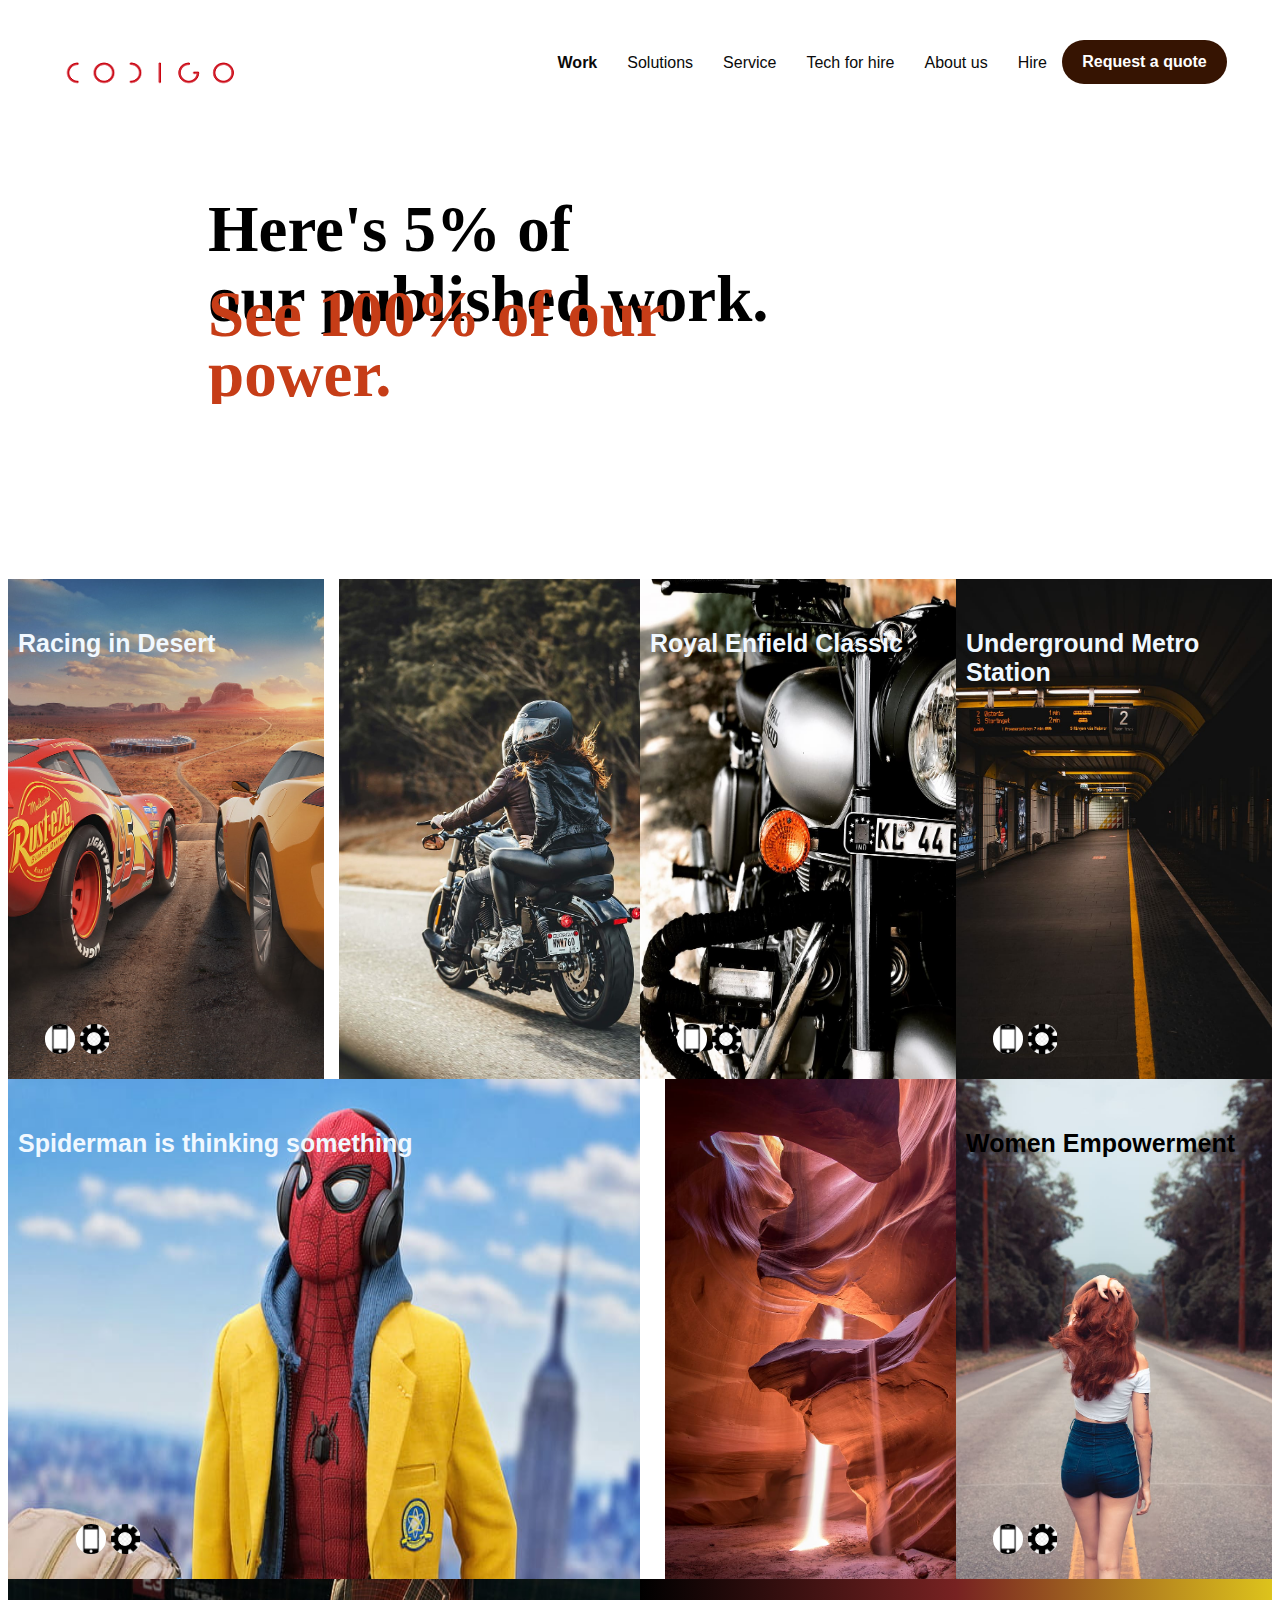
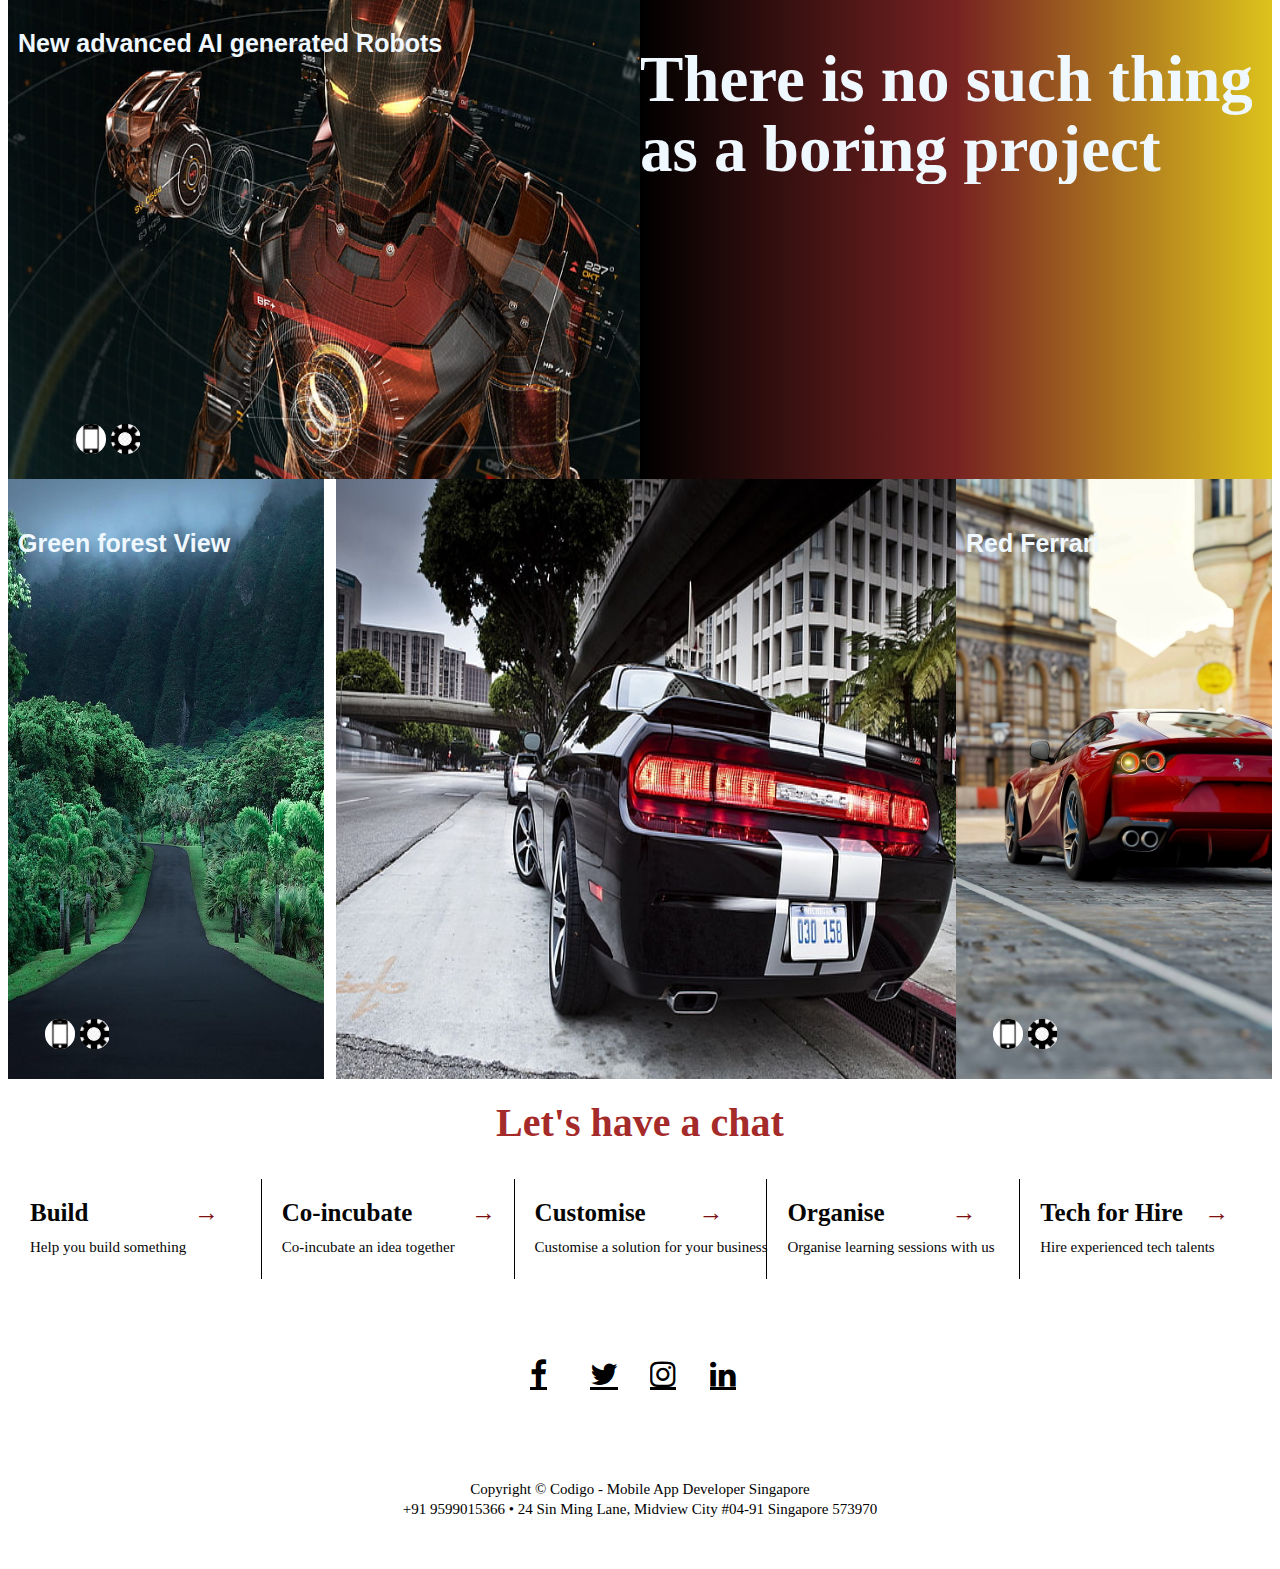
<file: studyMonk/index.html>
<!DOCTYPE html>
<html lang="en">
<head>
    <meta charset="UTF-8">
    <meta name="viewport" content="width=device-width, initial-scale=1.0">
    <title>Document</title>
    <link rel="stylesheet" href="https://cdnjs.cloudflare.com/ajax/libs/font-awesome/4.7.0/css/font-awesome.min.css">
    <link rel="stylesheet" href="work.css">
</head>
<body>
<div>
<ul>
<li style="margin-right:45px; padding-top:-2px ; width:165px"><a class = "button" href="#contact">Request a quote</a></li>
  <li><a href="#Hire">Hire</a></li>
  <li><a href="http://127.0.0.1:5501/index.html" target="_blank">About us</a></li>
  <li><a href="techforhire.html">Tech for hire</a></li>
  <li><a href="service.html">Service</a></li>
  <li><a href="solution.html">Solutions</a></li>
  <li><a href="#Work" style="font-weight: bold;">Work</a></li>
  
  <li style="float:left; object-fit: fill;"><a class="active" href="#about" ><img src="images\logoo.png"></a></li>
</ul>
</div>
<div>
    <div><p>Here's 5% of<br> our published work.</p>
        <p>See 100% of our power.</p>
    </div>
</div>
<div class="topics">

</div>





<div class="row1">
  
    <div>
        <div class="text">Racing in  Desert</div>
        <div class="imgdiv"><img class="image1" src="images\hd\mob1.jpg" style="position: absolute;height: 500px;width: 100%;"></div>
        <div class="blackblur"></div>
        <div class="button3">
            <div><a href="#"><img src="images\phone.png" style="object-fit: fill; position: absolute; height: 30px; width: 30px; background-color: white;"></a></div>
            <div style="position: absolute; z-index: 1; left: 35px;"><a href="#"><img src="images\setting.jpg" style="object-fit: fill; position: absolute; height: 30px; width: 30px;margin-left: -1px; margin-top: -0.5px;"></a></div>
        </div>
    </div>
    <div class="row1hidden" style="position: relative;display: block;left: 0%;width: 25%;top: 0;float: left;">
        <div class="text"></div>
        <div class="imgdiv"><img class="image1" src="images\hd\mob7.jpg" style="position: relative;height: 505px;width: 210%; left: -117%;top: -22%; z-index: -2; overflow: hidden;"></div>
        <div class="blackblur"></div>
        
        
    </div>
    <div>
        <div class="text">Royal Enfield Classic</div>
        <div class="imgdiv"><img class="image1" src="images\hd\mob2.jpg" style="position: absolute;height: 500px;width: 100%;"></div>
        <div class="blackblur"></div>
        <div class="button3">
            <div><a href="#"><img src="images\phone.png" style="object-fit: fill; position: absolute; height: 30px; width: 30px; background-color: white;"></a></div>
            <div style="position: absolute; z-index: 1; left: 35px;"><a href="#"><img src="images\setting.jpg" style="object-fit: fill; position: absolute; height: 30px; width: 30px;margin-left: -1px; margin-top: -0.5px;"></a></div>
            </div>
    </div>
    <div>
        <div class="text">Underground Metro Station</div>
        <div class="imgdiv"><img class="image1" src="images\hd\mob3.jpg" style="position: absolute;height: 500px;width: 100%;"></div>
        <div class="blackblur"></div>
        <div class="button3">
            <div><a href="#"><img src="images\phone.png" style="object-fit: fill; position: absolute; height: 30px; width: 30px; background-color: white;"></a></div>
            <div style="position: absolute; z-index: 1; left: 35px;"><a href="#"><img src="images\setting.jpg" style="object-fit: fill; position: absolute; height: 30px; width: 30px;margin-left: -1px; margin-top: -0.5px;"></a></div>
        </div>
    </div>
    

</div>







<div class="row2">
    <div class="row21">
        <div class="text">Spiderman is thinking something</div>
        <div class="imgdiv"><img class="image1" src="images\hd\super.jpg" style="position: absolute;height: 500px;width: 100%;"></div>
        <div class="blackblur"></div>
        <div class="button3">
            <div><a href="#"><img src="images\phone.png" style="object-fit: fill; position: absolute; height: 30px; width: 30px; background-color: white;"></a></div>
            <div style="position: absolute; z-index: 1; left: 35px;"><a href="#"><img src="images\setting.jpg" style="object-fit: fill; position: absolute; height: 30px; width: 30px;margin-left: -1px; margin-top: -0.5px;"></a></div>
        </div>
    </div>
    <div>
        <div class="text"></div>
        <div class="imgdiv"><img class="image1" src="images\hd\mob8.jpg" style="position: relative;height: 505px;width: 210%; left: -111%;top: -22%; z-index: 5; overflow: hidden;"></div>
        <div class="blackblur"></div>
       
    </div>
    <div>
        <div class="text" style="color: black;">Women Empowerment</div>
        <div class="imgdiv"><img class="image1" src="images\hd\mob4.jpg" style="position: absolute;height: 500px;width: 100%; z-index: -1;"></div>
        <div class="blackblur"></div>
        <div class="button3">
            <div><a href="#"><img src="images\phone.png" style="object-fit: fill; position: absolute; height: 30px; width: 30px; background-color: white;"></a></div>
            <div style="position: absolute; z-index: 1; left: 35px;"><a href="#"><img src="images\setting.jpg" style="object-fit: fill; position: absolute; height: 30px; width: 30px;margin-left: -1px; margin-top: -0.5px;"></a></div>
        </div>
    </div>

</div>







<div class="row3">
    <div>
        <div class="text">New advanced AI generated Robots</div>
        <div class="imgdiv"><img class="image1" src="images\hd\super1.jpg" style="position: absolute;height: 500px;width: 100%;"></div>
        <div class="blackblur"></div>
        <div class="button3">
            <div><a href="#"><img src="images\phone.png" style="object-fit: fill; position: absolute; height: 30px; width: 30px; background-color: white;"></a></div>
            <div style="position: absolute; z-index: 1; left: 35px;"><a href="#"><img src="images\setting.jpg" style="object-fit: fill; position: absolute; height: 30px; width: 30px;margin-left: -1px; margin-top: -0.5px;"></a></div>
        </div>
    </div>
    <div>
      <p>There is no such thing as a boring project</p>
       
    </div>

</div>





<div class="row4">
    <div>
        <div class="text">Green forest View</div>
        <div class="imgdiv"><img class="image1" src="images\hd\mob5.jpg" style="position: absolute;height: 600px;width: 100%;"></div>
        <div class="blackblur"></div>
        <div class="button3">
            <div><a href="#"><img src="images\phone.png" style="object-fit: fill; position: absolute; height: 30px; width: 30px; background-color: white;"></a></div>
            <div style="position: absolute; z-index: 1; left: 35px;"><a href="#"><img src="images\setting.jpg" style="object-fit: fill; position: absolute; height: 30px; width: 30px;margin-left: -1px; margin-top: -0.5px;"></a></div>
        </div>
    </div>
    <div class="row41">
        <div class="text"></div>
        <div class="imgdiv"><img class="image1" src="images\hd\cars.jpg" style="position: relative;height: 605px;width: 202%; left: -78%;top: -36%; right: 0;z-index: -2; overflow: hidden;"></div>
        <div class="blackblur"></div>
        
    </div>
    <div>
        <div class="text">Red Ferrari</div>
        <div class="imgdiv"><img class="image1" src="images\hd\mob6.jpg" style="position: absolute;height: 600px;width: 100%;"></div>
        <div class="blackblur"></div>
        <div class="button3">
            <div><a href="#"><img src="images\phone.png" style="object-fit: fill; position: absolute; height: 30px; width: 30px; background-color: white;"></a></div>
            <div style="position: absolute; z-index: 1; left: 35px;"><a href="#"><img src="images\setting.jpg" style="object-fit: fill; position: absolute; height: 30px; width: 30px;margin-left: -1px; margin-top: -0.5px;"></a></div>
        </div>
    </div>
    

</div>






<div class="bottom1" style="height: 100px;text-align: center;margin: auto; width: 50%;font-size: 40px;top:20px ;color: brown; font-weight: 900;">Let's have a chat</div>


<div class="bottom2" style="height: 200px;">
<div style="border-left:solid 2px white;">
    <div >Build</div>
    <div>Help you build something    </div>
    <div class="arrow">&#8594</div>
    
</div>
<div>
    <div >Co-incubate</div>
    <div>Co-incubate an idea together</div>
    <div class="arrow" style="left: 10%;">&#8594</div>
</div>
<div>
    <div>Customise</div>
    <div>Customise a solution for your business    </div>
    <div class="arrow">&#8594</div>
</div>
<div>
    <div>Organise</div>
    <div>Organise learning sessions with us </div>
    <div class="arrow">&#8594</div>
</div>
<div>
    <div>Tech for Hire</div>
    <div>Hire experienced tech talents</div>
    <div class="arrow">&#8594</div>
</div>

</div>
<div class="bottom3" style="position: relative; width: 240px; height: 60px;margin: auto;top: -40px;bottom: -250px;">
    <div><a href="#" class="fa fa-facebook"></a>  </div>
    <div><a href="#" class="fa fa-twitter"> </a>  </div>
    <div><a href="#" class="fa fa-instagram"> </a>  </div>
    <div><a href="#" class="fa fa-linkedin"> </a></div>
    
</div>
<div class="last"><p>Copyright © Codigo - Mobile App Developer Singapore<br>+91 9599015366 • 24 Sin Ming Lane, Midview City #04-91 Singapore 573970</p></div>


</body>
</html>
</file>
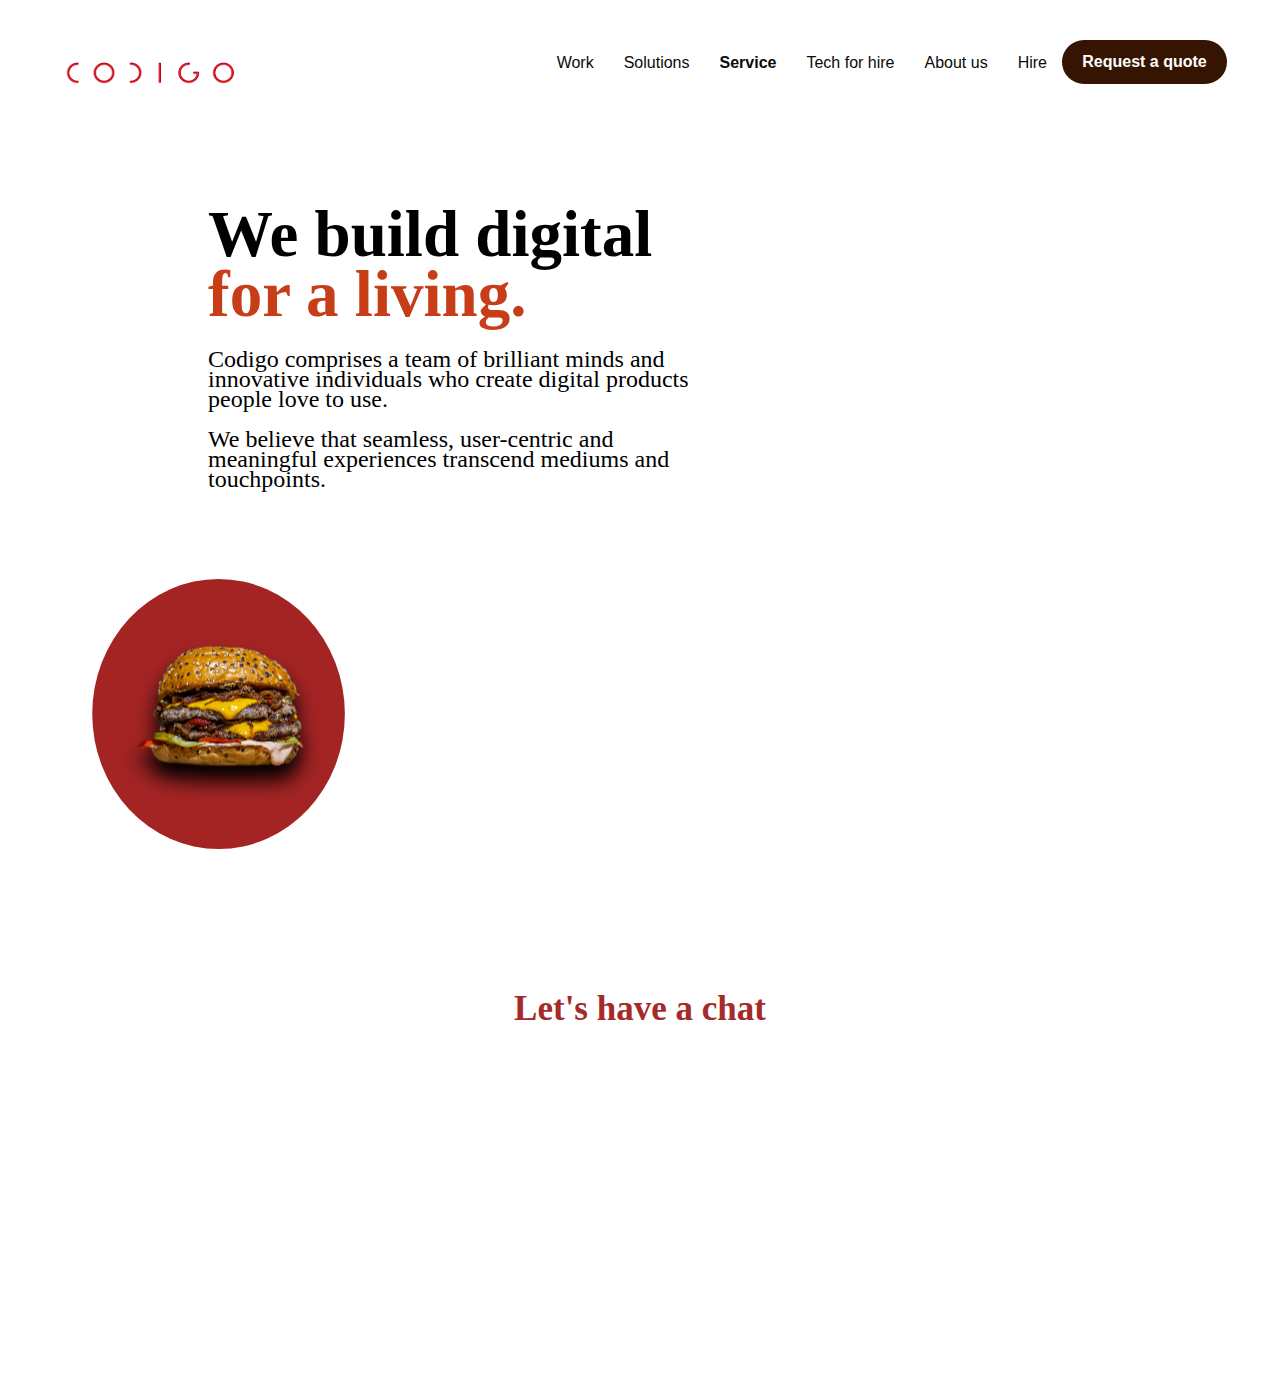
<file: studyMonk/service.html>
<!DOCTYPE html>
<html lang="en">
<head>
    <meta charset="UTF-8">
    <meta name="viewport" content="width=device-width, initial-scale=1.0">
    <link rel="stylesheet" href="serv.css">
    <title>Document</title>
    
</head>
<body>
<div>
<ul>
<li style="margin-right:45px; padding-top:-2px ; width:165px"><a class = "button" href="#contact">Request a quote</a></li>
  <li><a href="#Hire">Hire</a></li>
  <li><a href="#Aboutus">About us</a></li>
  <li><a href="techforhire.html">Tech for hire</a></li>
  <li><a href="#Service" style="font-weight: bold;">Service</a></li>
  <li><a href="solution.html">Solutions</a></li>
  <li><a href="index.html" >Work</a></li>
  
  <li style="float:left; object-fit: fill;"><a class="active" href="#about" ><img src="images\logoo.png"></a></li>
</ul>
</div>
<div>
    <div><p>We build digital</p>
        <p>for a living.</p>
    </div>
</div>
<div class="topics">
    <div>Codigo comprises a team of brilliant minds and innovative individuals who create digital products people love to use.<br><br>
        We believe that seamless, user-centric and meaningful experiences transcend mediums and touchpoints.</div>

</div>
<div class="anime">
    <div class="firstobj">
        <div class="blackshadow"></div>
        
        
        <div class="obj">
           
        </div>
        <div class="text1">
            <div>User experince<br><br></div>
            <div style="font-size:30px;"><strong>We are all users</strong><br>
                <p style="font-size: 15px; overflow: hidden; word-wrap: keep-all;">over 200 digital projects and counting, we get what users want and need pretty easily. UX is the core to everything we build. In Codigo, we take user research, competitive analysis, wireframes, user flows, content maps very seriously.</p>
            </div>
            
           
    </div>
       
        <div class="logo1"><img src="images\burger.png"></div>

    </div>
    <div class="secondobj">
       
    </div>
    <div class="thirdobj">
        
    </div>
</div>

<div class="bottom1" style="height: 100px;text-align: center;margin: auto; width: 50%;font-size: 35px;color: brown; font-weight: 900;">Let's have a chat</div>
<div class="bottom2" style="height: 200px;">
<div></div>
<div></div>
<div></div>
<div></div>
<div></div>

</div>
<div class="bottom3" style="height: 100px;"></div>
<div class="last"><p></p></div>


</body>
</html>
</file>
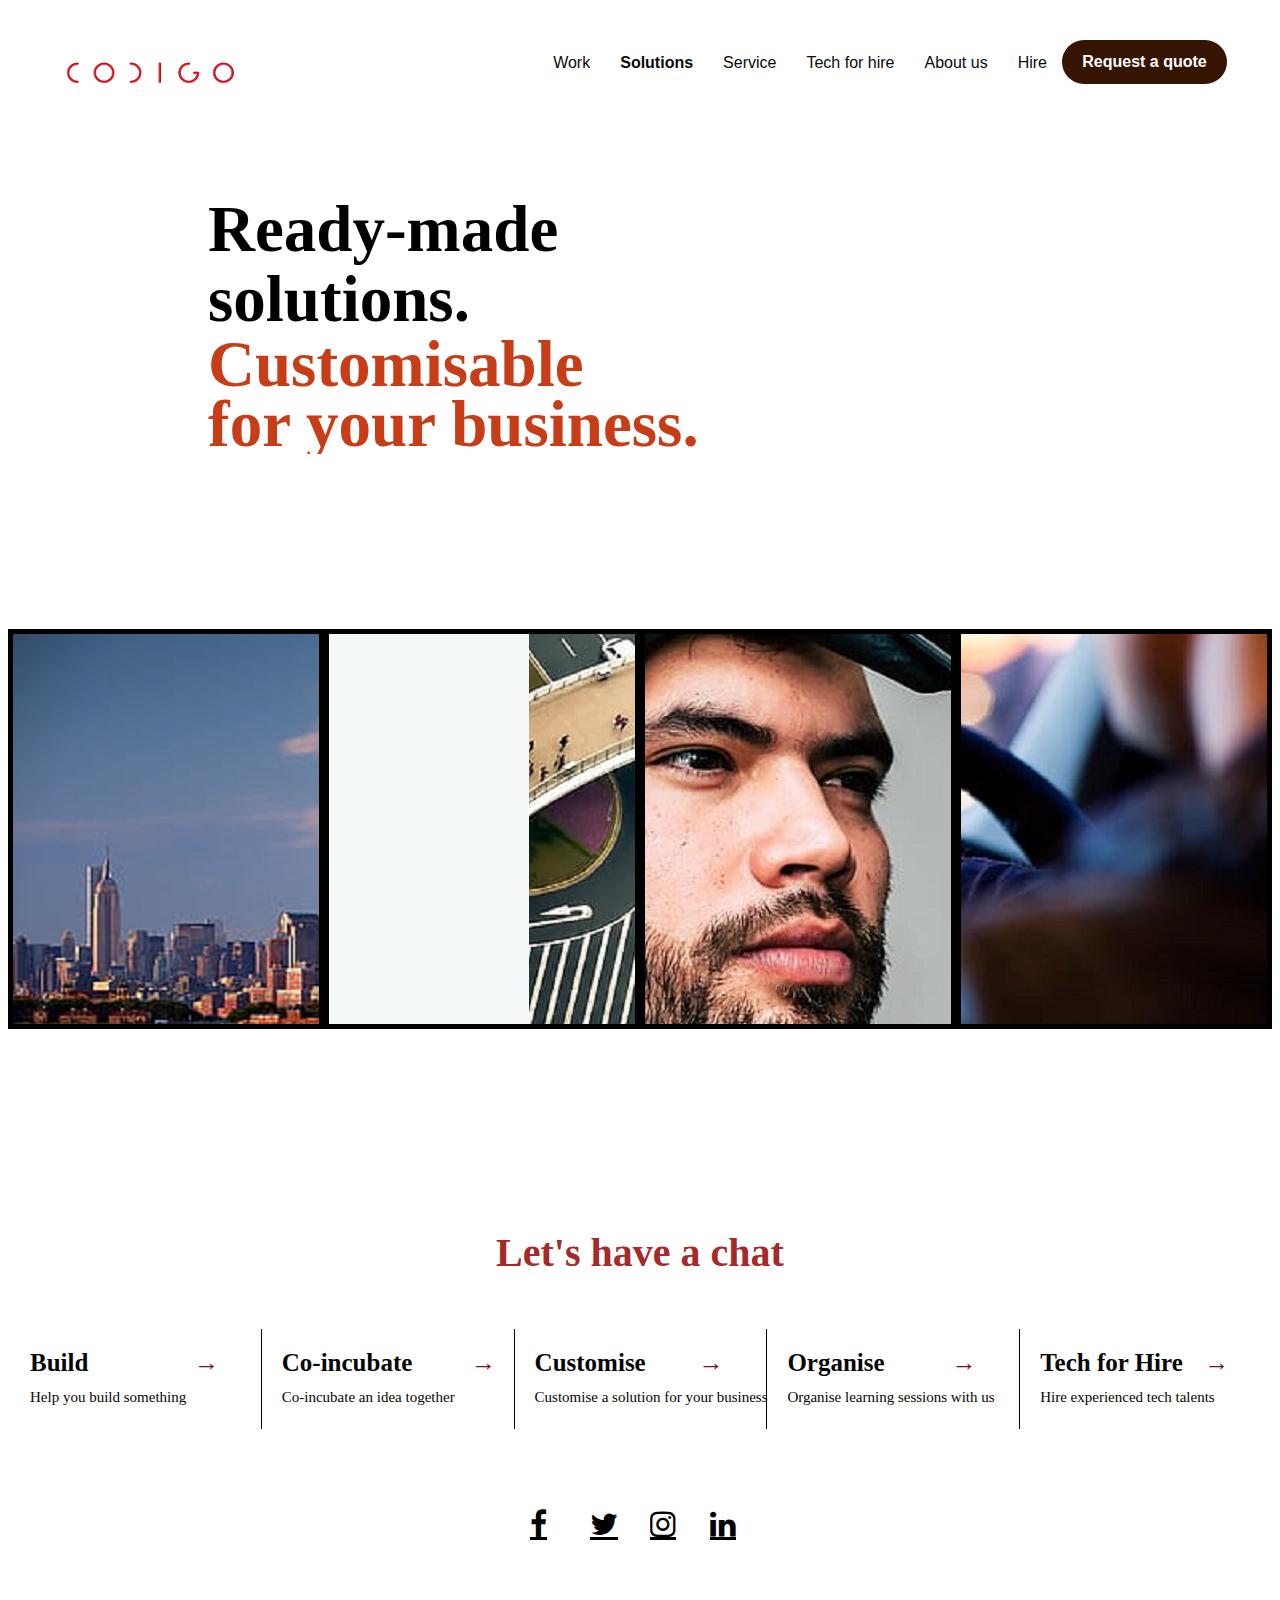
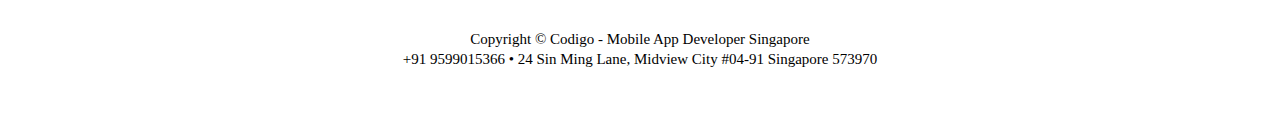
<file: studyMonk/solution.html>
<!DOCTYPE html>
<html lang="en">
<head>
    <meta charset="UTF-8">
    <meta name="viewport" content="width=device-width, initial-scale=1.0">
    <title>Document</title>
    <link rel="stylesheet" href="https://cdnjs.cloudflare.com/ajax/libs/font-awesome/4.7.0/css/font-awesome.min.css">
    <link rel="stylesheet" href="solu.css">
</head>
<body>
<div>
<ul>
<li style="margin-right:45px; padding-top:-2px ; width:165px"><a class = "button" href="#contact">Request a quote</a></li>
  <li><a href="#Hire">Hire</a></li>
  <li><a href="#Aboutus">About us</a></li>
  <li><a href="techforhire.html">Tech for hire</a></li>
  <li><a href="service.html">Service</a></li>
  <li><a href="#Solutions" style="font-weight: bold;">Solutions</a></li>
  <li><a href="index.html">Work</a></li>
  
  <li style="float:left; object-fit: fill;"><a class="active" href="#about" ><img src="images\logoo.png"></a></li>
</ul>
</div>
<div>
    <div><p>Ready-made solutions.</p>
        <p>Customisable <br>for your business.</p>
    </div>
</div>
<div class="zero">
    <div class="city1"><img src="images\city1.jpg"></div>
    <div class="delivery1"><img src="images\delivery1.jpg " ></div>
    <div class="service1"><img src="images\service1.jpg " ></div>
    <div class="driver1"><img src="images\driver1.jpg " ></div>
</div>

<div class="grid">
    <div class="grid1">
        
        <div><img  class="city1main" src="images\city1.jpg" ></div>
        <div></div>
        <div></div>
        <div></div>
        <div class="black1">
            <div>Rewards <br> program made<br> easy</div>
        </div>
    </div>
    <div class="grid2">
       
        <div><img class="delivery2main" src="images\delivery2.jpg"></div>
        <div></div>
        <div></div>
        <div></div>
        <div class="black2">
            <div>On-demand<br>delivery service</div>
        </div>
    </div>
    <div class="grid3">
        
        <div><img class="service3main" src="images\service3.jpg" ></div>
        <div></div>
        <div></div>
        <div></div>
        <div class="black3">
            <div>
                Find part-time<br> staff, book <br>tickets or even <br>Ad spaces
            </div>
        </div>
    </div>
    <div class="grid4">
      
        <div><img  class="driver4main" src="images\driver4.jpg" ></div>
        <div></div>
        <div></div>
        <div></div>
        <div class="black4">
            <div>Point-to-Point,<br>your personal<br>driver</div>
        </div>
    </div>
    
    <!-- <div class="one"><img  class="city1main" src="images\city1.jpg" style="z-index:-2">
        <img class="delivery2" src="images\delivery2.jpg " style="z-index:-1">
        <img class="city2" src="images\city2.jpg " style="z-index:-1">
        <img class="service2" src="images\service2.jpg " style="z-index:-1">
        <img class="driver2" src="images\driver2.jpg " style="z-index:-1">
        <div class="cover1"></div>
    </div>

    <div class="two"><img class="delivery2main" src="images\delivery2.jpg " style="z-index:1">
        <img class="delivery3"src="images\delivery3.jpg " style="z-index:-1">
        <img class="city3" src="images\city3.jpg " style="z-index:-1">
        <img class="service3" src="images\service3.jpg " style="z-index:-1">
        <img class="driver3" src="images\driver3.jpg " style="z-index:-1">
        <div class="cover2"></div>
    </div>

    <div class="three"><img class="service3main" src="images\service3.jpg" style="z-index:1">
        <img class="delivery4" src="images\delivery4.jpg " style="z-index:-1">
        <img class="city4" src="images\city4.jpg " style="z-index:-1">
        <img class="service4" src="images\service4.jpg " style="z-index:-1">
        <img class="driver4" src="images\driver4.jpg " style="z-index:-1">\
        <div class="cover3"></div>
    </div>

    <div class="four"><img  class="driver4main" src="images\driver4.jpg" style="z-index:1">
        <div class="cover4"></div>
    </div> -->
</div>
<div class="next"></div>




<div class="bottom1" style="height: 100px;text-align: center;margin: auto; width: 50%;font-size: 40px;top:20px ;color: brown; font-weight: 900;">Let's have a chat</div>


<div class="bottom2" style="height: 200px;">
<div style="border-left:solid 2px white;">
    <div >Build</div>
    <div>Help you build something    </div>
    <div class="arrow">&#8594</div>
    
</div>
<div>
    <div >Co-incubate</div>
    <div>Co-incubate an idea together</div>
    <div class="arrow" style="left: 10%;">&#8594</div>
</div>
<div>
    <div>Customise</div>
    <div>Customise a solution for your business    </div>
    <div class="arrow">&#8594</div>
</div>
<div>
    <div>Organise</div>
    <div>Organise learning sessions with us </div>
    <div class="arrow">&#8594</div>
</div>
<div>
    <div>Tech for Hire</div>
    <div>Hire experienced tech talents</div>
    <div class="arrow">&#8594</div>
</div>

</div>
<div class="bottom3" style="position: relative; width: 240px; height: 60px;margin: auto;top: -40px;bottom: -250px;">
    <div><a href="#" class="fa fa-facebook"></a>  </div>
    <div><a href="#" class="fa fa-twitter"> </a>  </div>
    <div><a href="#" class="fa fa-instagram"> </a>  </div>
    <div><a href="#" class="fa fa-linkedin"> </a></div>
    
</div>
<div class="last"><p>Copyright © Codigo - Mobile App Developer Singapore<br>+91 9599015366 • 24 Sin Ming Lane, Midview City #04-91 Singapore 573970</p></div>



</body>
</html>
</file>
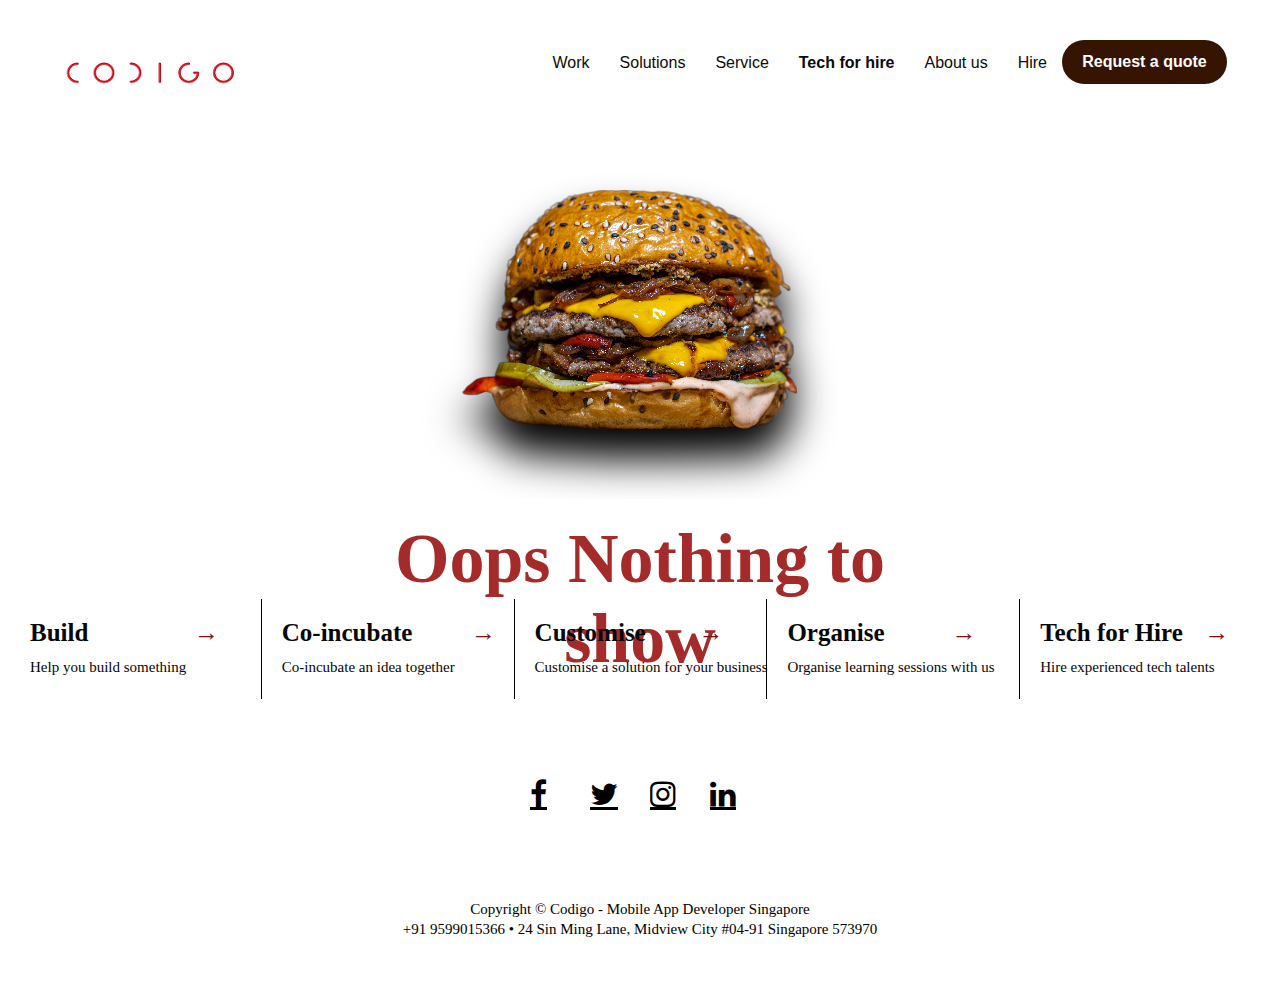
<file: studyMonk/techforhire.html>
<!DOCTYPE html>
<html lang="en">
<head>
    <meta charset="UTF-8">
    <meta name="viewport" content="width=device-width, initial-scale=1.0">
    <title>Document</title>
    <link rel="stylesheet" href="https://cdnjs.cloudflare.com/ajax/libs/font-awesome/4.7.0/css/font-awesome.min.css">
    <link rel="stylesheet" href="tech.css">
</head>
<body>
    <div>
        <ul>
        <li style="margin-right:45px; padding-top:-2px ; width:165px"><a class = "button" href="#contact">Request a quote</a></li>
          <li><a href="#Hire">Hire</a></li>
          <li><a href="#Aboutus">About us</a></li>
          <li><a href="#Techforhire" style="font-weight: bold;">Tech for hire</a></li>
          <li><a href="service.html">Service</a></li>
          <li><a href="solution.html" >Solutions</a></li>
          <li><a href="index.html">Work</a></li>
          
          <li style="float:left; object-fit: fill;"><a class="active" href="#about" ><img src="images\logoo.png"></a></li>
        </ul>
        </div>



<div class="burger">
    <img src="images/burger.png">

</div>




        
<div class="bottom1" style="height: 100px;text-align: center;margin: auto; width: 50%;font-size: 70px;top:20px ;color: brown; font-weight: 900;animation: animate 6s infinite;">Oops Nothing to show</div>


<div class="bottom2" style="height: 200px;">
<div style="border-left:solid 2px white;">
    <div >Build</div>
    <div>Help you build something    </div>
    <div class="arrow">&#8594</div>
    
</div>
<div>
    <div >Co-incubate</div>
    <div>Co-incubate an idea together</div>
    <div class="arrow" style="left: 10%;">&#8594</div>
</div>
<div>
    <div>Customise</div>
    <div>Customise a solution for your business    </div>
    <div class="arrow">&#8594</div>
</div>
<div>
    <div>Organise</div>
    <div>Organise learning sessions with us </div>
    <div class="arrow">&#8594</div>
</div>
<div>
    <div>Tech for Hire</div>
    <div>Hire experienced tech talents</div>
    <div class="arrow">&#8594</div>
</div>

</div>
<div class="bottom3" style="position: relative; width: 240px; height: 60px;margin: auto;top: -40px;bottom: -250px;">
    <div><a href="#" class="fa fa-facebook"></a>  </div>
    <div><a href="#" class="fa fa-twitter"> </a>  </div>
    <div><a href="#" class="fa fa-instagram"> </a>  </div>
    <div><a href="#" class="fa fa-linkedin"> </a></div>
    
</div>
<div class="last"><p style="color: white;">jdfkbkjfbkjebjejfekn vkref heh</p><p><br>Copyright © Codigo - Mobile App Developer Singapore<br>+91 9599015366 • 24 Sin Ming Lane, Midview City #04-91 Singapore 573970</p></div>

    
</body>
</html>
</file>
<file: studyMonk/work.css>
body{
    flex: auto;
    box-sizing: border-box;
}
*{
    box-sizing: border-box;
    
}
ul {
list-style-type: none;
margin-top: 30px;
padding-top:10px;
overflow: hidden;
}

li {
float: right;
text-align: center;

}

li a {
display: block;
color: rgb(10, 10, 10);
text-align: center;
font-family: 'Gill Sans', 'Gill Sans MT', Calibri, 'Trebuchet MS', sans-serif;
padding: 14px 15px;
text-decoration: none;
}

li a:hover:not(.active, .button) {
border-bottom: solid 2px black;
}



.button{
padding:13px 20px;
background-color: rgb(54, 20, 2);
border-radius: 50px;
color: white;
font-size: medium;
font-weight: bold;
font-family: 'Segoe UI', Tahoma, Geneva, Verdana, sans-serif;
display: block;
transition: transform 0.5s ease-in-out;
}
.button:hover{
transform: scale(1.05,1.05);
}
li a:active{
font-weight: bold;
}
div:nth-child(2){
display: block;
z-index: -1;
box-sizing: border-box;
position: relative;
width: 100%;
height: 350px;

}
div:nth-child(2)>div{
display: block;
z-index: 1;
box-sizing: border-box;
position: absolute;
width: min(50%,700px);
left: 200px;
top: 0px;
margin: auto;
height: 350px;

}
p:nth-child(1){
display: block;
position: absolute;
top: 0;
left: 0s;
font-size: 65px;
font-weight: 900;
line-height: 70px;
text-overflow: clip;
word-wrap: keep-all;
overflow: hidden;
}
p:nth-child(2){
display: block;
position: absolute;
bottom: 10px;
color: rgb(198, 61, 23);
text-overflow: clip;
word-wrap: keep-all;
left: 0;
font-size: 65px;
font-weight: 900;
line-height: 60px;

overflow: hidden;
}
.grid{
display: block;
position: relative;
height: 400px;
width: 100%;
flex: auto;
box-sizing: border-box;

}
.grid>div{
display: block;
position: relative;
left:0; 
width: 25%;
height: 400px;
box-sizing: border-box;

background-color: rgba(243, 248, 248,0.8);
overflow: hidden;
float: left;
}

.topics{
position: relative;
display: block;
width:100%;
height: 100px;
box-sizing: border-box;
/* border: solid 5px black; */

}
.row1{
position: relative;
display: block;
width:100%;
height: 500px;
box-sizing: border-box;
background-image: linear-gradient(to right black grey);


}
.row1>div{
position: relative;
display: block;
width:25%;
float: left;
height: 500px;
box-sizing: border-box;
overflow: hidden;
transition:  1s ease;

}
.row1>div:hover .image1{
transform: scale(1.2,1.2);
}
.row2>div:hover .image1{
transform: scaleY(1.2);
}
.row3>div:hover .image1{
transform: scale(1.2,1.2);
}
.row4>div:hover .image1{
transform: scaleY(1.2);
}
.row2{
position: relative;
display: block;
width:100%;
height: 500px;
box-sizing: border-box;
overflow: hidden;

}
.row2 .row21{
position: relative;
display: block;
width:50%;
float: left;
height: 500px;
box-sizing: border-box;

}
.row2>div{
position: relative;
display: block;
width:25%;
float: left;
height: 500px;
box-sizing: border-box;

}
.row3{
position: relative;
display: block;
width:100%;
height: 500px;
box-sizing: border-box;
overflow: hidden;


}
.row3>div{
position: relative;
display: block;
width:50%;
float: left;
height: 500px;
box-sizing: border-box;


}
.row3>div:last-child{
position: relative;
display: block;
width:50%;
float: left;
height: 500px;
box-sizing: border-box;
background-image: linear-gradient(to right, black,rgb(119, 34, 34),rgb(221, 195, 28));
text-align: left;
font-size: 300px;
color: aliceblue;
}

.row4{
position: relative;
display: block;
width:100%;
height: 600px;
box-sizing: border-box;
overflow: hidden;
overflow-x: hidden;

}
.row4>div{
position: relative;
display: block;
width:25%;
float: left;
height: 600px;
box-sizing: border-box;

}
.row4 .row41{
position: relative;
display: block;
width:50%;
float: left;
height: 600px;
box-sizing: border-box;

}
.bottom1,.bottom2,.bottom3{
position: relative;
display: block;
width:100%;
box-sizing: border-box;

}
.bottom2>div{
position: relative;
display: block;
width:20%;
float: left;
height: 100px;
box-sizing: border-box;
border-left: solid 1px black;
}
.blackblur{
position: absolute;
display: block;
top: 0;
bottom: 0;
right: 0;
left: 0;
opacity: 0;
height: 100%;
width: 100%;
background-color: black;
transition: 0.5s ease;
}
.blackblur:hover {
opacity: 0.5;
}
.imgdiv{
position: absolute;
display: block;
top: 0;
bottom: 0;
right: 0;
left: 0;
height: 100%;
width: 100%;
opacity: 1;
object-fit: fill;
}
.button3{
position: absolute;
display: block;
height: 30px;
width: 80px;
left:10%;
bottom:5%;
}
.button3>div{
position: relative;
display: block;
height: 30px;
width: 30px;
margin-left: 5px;
float: left;
border-radius: 48%;
overflow: hidden;
}
.text{
position: absolute;
width: 100%;
top: 50px;
z-index: 1;
left: 10px;
font-family: 'Segoe UI', Tahoma, Geneva, Verdana, sans-serif;
display: block;
height: 100px;
text-align: left;
font-size: 25px;
color: aliceblue;
font-weight: 800;
}
.bottom2>div>div:first-child{
position: relative;
display: inline-block;
height: 50px;
width: 180px;
font-weight: 900;
top: 20px;
color: rgb(6, 6, 6);
font-size: 25px;
left: 20px;
cursor: pointer;
transition: 1s ease;
}
.bottom2>div>div:last-child{
position: relative;
display: inline-block;
height: 30px;
width: 50px;

top: 20px;
font-weight: 900;
color: rgb(126, 15, 15);
font-size: 25px;
transition: transform 1s ease;
}
.bottom2>div>div:nth-child(2){
position: absolute;
display: block;
height: 50px;
width: 100%;
font-weight: 500;
top: 60px;
color: rgb(6, 6, 6);
font-size: 15px;
left: 20px;

}
.bottom2>div>div:first-child:hover{

color: brown;
width: 220px;
}
.bottom2>div>div:first-child:hover .bottom2>div>div:last-child{
transform: translate(10px,0px);
}
.last{
position: relative;
width: 60%;
top: 0;
margin: auto;
margin-bottom: 50px;
box-sizing: border-box;
}
.last>p{
position: relative;
width: 100%;

line-height: 20px;
font-weight: 100;
font-size: 15px;
text-align: center;
color: black;
margin: auto;
}
.bottom3>div>a{
color: black;   
font-size: 30px;
}
.bottom3>div{
position: relative;
box-sizing: border-box;
float: left;
top:20px;
bottom: 0;
width: 50px;
height: 100px;
overflow: hidden;
margin-left: 10px;
}
</file>
<file: studyMonk/serv.css>
body{
    flex: auto;
    box-sizing: border-box;
}
ul {
list-style-type: none;
margin-top: 30px;
padding-top:10px;
overflow: hidden;
}

li {
float: right;
text-align: center;

}

li a {
display: block;
color: rgb(10, 10, 10);
text-align: center;
font-family: 'Gill Sans', 'Gill Sans MT', Calibri, 'Trebuchet MS', sans-serif;
padding: 14px 15px;
text-decoration: none;
}

li a:hover:not(.active, .button) {
border-bottom: solid 2px black;
}


.button{
padding:13px 20px;
background-color: rgb(54, 20, 2);
border-radius: 50px;
color: white;
font-size: medium;
font-weight: bold;
font-family: 'Segoe UI', Tahoma, Geneva, Verdana, sans-serif;
display: block;
transition: transform 0.5s;
}
.button:hover{
transform: scale(1.05,1.05);

}
li a:active{
font-weight: bold;
}
div:nth-child(2){
display: block;
z-index: 1;
box-sizing: border-box;
position: relative;
width: 100%;
height: 200px;

}
div:nth-child(2)>div{
display: block;
z-index: 1;
box-sizing: border-box;
position: absolute;
width: min(50%,700px);
left: 200px;
top: 0px;
margin: auto;
height: 280px;

}
p:nth-child(1){
display: block;
position: absolute;
top: 0;
left: 0s;
font-size: 65px;
font-weight: 900;
line-height: 80px;
text-overflow: clip;
word-wrap: keep-all;
overflow: hidden;
}
p:nth-child(2){
display: block;
position: absolute;
bottom: 10px;
color: rgb(198, 61, 23);
text-overflow: clip;
word-wrap: keep-all;
left: 0;
font-size: 65px;
font-weight: 900;
line-height: 80px;

overflow: hidden;
}
.grid{
display: block;
position: relative;
height: 400px;
width: 100%;
flex: auto;
box-sizing: border-box;

}
.grid>div{
display: block;
position: relative;
left:0; 
width: 25%;
height: 400px;
box-sizing: border-box;

background-color: rgba(243, 248, 248,0.8);
overflow: hidden;
float: left;
}

.topics{
position: relative;
display: block;
width:100%;
top: 0;
height: 160px;
box-sizing: border-box;


}
.topics>div{
position: absolute;
display: block;
width: 40%;
top: 20px;
line-height: 20px;
height: 100%;
left:200px;
text-align: left;
word-wrap: break-word;
overflow: hidden;
color: black;
font-size: x-large;
}
.anime{
position: relative;
display: block;
width:100%;
height: 500px;
box-sizing: border-box;

}
.anime>div{
position: relative;
display: block;
width:33.33%;
float: left;

height: 500px;
box-sizing: border-box;

}


.anime .obj{
position: absolute;
display: block;
width:100%;
float: left;
top: 0;
height: 450px;
transform: scale(0.6,0.6);
box-sizing: border-box;
border-radius: 50%;
background-color: rgb(164, 36, 36);
transition: transform 0.5s ease-in-out;

}
.logo1{
display: block;
position: absolute;
height: 150px;
border-radius: 50%;
top: 30%;
left: 35%;
width: 150px;
margin: auto;
align-items: center;
z-index: 1;

transition: transform 0.5s ease-in-out;
}
.text1{
display: block;
position: absolute;
height: 250px;
top: 20%;
left: 21%;
width: 280px;
transform: scale(0.4,0.4);
margin: auto;
align-items: center;
z-index: 1;

transition: transform 0.5s ease-in-out;
}

.firstobj:hover .obj{
transform: scale(1,1);
}
.firstobj:hover .logo1{
transform: scale(0.8,0.8);
transform: translateY(130%);
}
.firstobj:hover .text1{
transform: scale(4,4);
transform: translateY(-5%);
}
.logo1 img{
left: -120%;
top: -75%;
transform: scale(0.5,0.5);

position: absolute;
object-fit: fill;
z-index: 2;
filter: drop-shadow(0px 30px 20px rgb(0, 0, 0));
}
.text1>div{
color: white;
margin: auto;
text-align: center;
position: relative;
}
</file>
<file: studyMonk/solu.css>
body{
    flex: auto;
    box-sizing: border-box;
}
ul {
list-style-type: none;
margin-top: 30px;
padding-top:10px;
overflow: hidden;
}

li {
float: right;
text-align: center;

}

li a {
display: block;
color: rgb(10, 10, 10);
text-align: center;
font-family: 'Gill Sans', 'Gill Sans MT', Calibri, 'Trebuchet MS', sans-serif;
padding: 14px 15px;
text-decoration: none;
}

li a:hover:not(.active, .button) {
border-bottom: solid 2px black;
}


.button{
padding:13px 20px;
background-color: rgb(54, 20, 2);
border-radius: 50px;
color: white;
font-size: medium;
font-weight: bold;
font-family: 'Segoe UI', Tahoma, Geneva, Verdana, sans-serif;
display: block;
transition: transform 0.5s ease-in-out;
}
.button:hover{
transform: scale(1.05,1.05);
}
li a:active{
font-weight: bold;
}
div:nth-child(2){
display: block;
z-index: -1;
box-sizing: border-box;
position: relative;
width: 100%;
height: 500px;

}
div:nth-child(2)>div{
display: block;
z-index: 1;
box-sizing: border-box;
position: absolute;
width: min(50%,600px);
left: 200px;
top: 0px;
margin: auto;
height: 400px;

}
p:nth-child(1){
display: block;
position: absolute;
top: 0;
left: 0s;
font-size: 65px;
font-weight: 900;
line-height: 70px;
text-overflow: clip;
word-wrap: keep-all;
overflow: hidden;
}
p:nth-child(2){
display: block;
position: absolute;
bottom: 10px;
color: rgb(198, 61, 23);
text-overflow: clip;
word-wrap: keep-all;
left: 0;
font-size: 65px;
font-weight: 900;
line-height: 60px;

overflow: hidden;
}
.grid{
display: block;
position: relative;
height: 400px;
width: 100%;
flex: auto;
box-sizing: border-box;

}
.grid>div{
display: block;
position: relative;
left:0; 
width: 25%;
height: 400px;
box-sizing: border-box;
border: solid 5px black;
background-color: rgba(243, 248, 248,0.8);
overflow: hidden;
float: left;
transition: transform 1s ease;
}
.next{
display: block;
margin-top: 100px;
position: relative;
height: 100px;
width: 100%;
flex: auto;
box-sizing: border-box;

}
img{
transition: transform 2s;
}



.zero{
display: block;
position: relative;
width: 0;
height: 0;
left: -25%;
}
.zero>div{
position: absolute;
visibility: hidden;
}
.black1, .black2, .black3, .black4{
display: block;
position: absolute;
top: 0;
left: 0;
right: 0;
bottom: 0;
height: 100%;
width: 100%;
opacity: 0;
transition: 0.5s ease;
background-color: black;
}
.black1>div, .black2>div, .black3>div, .black4>div{
position: absolute;
display: block;
color: #fdfbfb;
font-size: 45px;
font-weight: 900;
line-height: 47px;
overflow: hidden;
top: 20%;
left: 10%;
transition: transform 1.5s ease;
}

.grid2:hover .black2{
opacity: 0.5;
}
.grid1:hover .black1{
opacity: 0.5;
}


.grid4:hover .black4{
opacity: 0.5;
}

.grid3:hover .black3{
opacity: 0.5;
}
.grid1:hover .black1>div{
transform: translateY(-25%);
}
.grid2:hover .black2>div{
transform: translateY(-25%);
}
.grid3:hover .black3>div{
transform: translateY(-25%);
}
.grid4:hover .black4>div{
transform: translateY(-25%);
}
.bottom2>div>div:first-child{
position: relative;
display: inline-block;
height: 50px;
width: 180px;
font-weight: 900;
top: 20px;
color: rgb(6, 6, 6);
font-size: 25px;
left: 20px;
cursor: pointer;
transition: 1s ease;
}
.bottom2>div>div:last-child{
position: relative;
display: inline-block;
height: 30px;
width: 50px;

top: 20px;
font-weight: 900;
color: rgb(126, 15, 15);
font-size: 25px;
transition: transform 1s ease;
}
.bottom2>div>div:nth-child(2){
position: absolute;
display: block;
height: 50px;
width: 100%;
font-weight: 500;
top: 60px;
color: rgb(6, 6, 6);
font-size: 15px;
left: 20px;

}
.bottom2>div>div:first-child:hover{

color: brown;
width: 220px;
}
.bottom2>div>div:first-child:hover .bottom2>div>div:last-child{
transform: translate(10px,0px);
}
.last{
position: relative;
width: 60%;
top: 0;
margin: auto;
margin-bottom: 50px;
box-sizing: border-box;
}
.last>p{
position: relative;
width: 100%;

line-height: 20px;
font-weight: 100;
font-size: 15px;
text-align: center;
color: black;
margin: auto;
}
.bottom3>div>a{
color: black;   
font-size: 30px;
}
.bottom2>div{
position: relative;
display: block;
width:20%;
float: left;
height: 100px;
box-sizing: border-box;
border-left: solid 1px black;
}
.bottom3>div{
position: relative;
box-sizing: border-box;
float: left;
top:20px;
bottom: 0;
width: 50px;
height: 100px;
overflow: hidden;
margin-left: 10px;
}
</file>
<file: studyMonk/tech.css>
body{
    flex: auto;
    box-sizing: border-box;
}
*{
    box-sizing: border-box;
}
ul {
list-style-type: none;
margin-top: 30px;
padding-top:10px;
overflow: hidden;
}

li {
float: right;
text-align: center;

}

li a {
display: block;
color: rgb(10, 10, 10);
text-align: center;
font-family: 'Gill Sans', 'Gill Sans MT', Calibri, 'Trebuchet MS', sans-serif;
padding: 14px 15px;
text-decoration: none;
}

li a:hover:not(.active, .button) {
border-bottom: solid 2px black;
}

.button{
padding:13px 20px;
background-color: rgb(54, 20, 2);
border-radius: 50px;
color: white;
font-size: medium;
font-weight: bold;
font-family: 'Segoe UI', Tahoma, Geneva, Verdana, sans-serif;
display: block;
transition: transform 0.5s ease-in-out;
}
.button:hover{
transform: scale(1.05,1.05);
}
li a:active{
font-weight: bold;
}

.bottom2>div>div:first-child{
position: relative;
display: inline-block;
height: 50px;
width: 180px;
font-weight: 900;
top: 20px;
color: rgb(6, 6, 6);
font-size: 25px;
left: 20px;
cursor: pointer;
transition: 1s ease;
}
.bottom2>div>div:last-child{
position: relative;
display: inline-block;
height: 30px;
width: 50px;

top: 20px;
font-weight: 900;
color: rgb(126, 15, 15);
font-size: 25px;
transition: transform 1s ease;
}
.bottom2>div>div:nth-child(2){
position: absolute;
display: block;
height: 50px;
width: 100%;
font-weight: 500;
top: 60px;
color: rgb(6, 6, 6);
font-size: 15px;
left: 20px;

}
.bottom2>div>div:first-child:hover{

color: brown;
width: 220px;
}
.bottom2>div>div:first-child:hover .bottom2>div>div:last-child{
transform: translate(10px,0px);
}
.last{
position: relative;
width: 60%;
top: 0;
left: 0;
margin: auto;
margin-bottom: 50px;
box-sizing: border-box;
}
.last>p{
position: relative;
width: 100%;

line-height: 20px;
font-weight: 100;
font-size: 15px;
text-align: center;
color: black;
margin: auto;
}
.bottom1,.bottom2,.bottom3{
position: relative;
display: block;
width:100%;
box-sizing: border-box;

}
.bottom2>div{
position: relative;
display: block;
width:20%;
float: left;
height: 100px;
box-sizing: border-box;
border-left: solid 1px black;
}
.bottom3>div>a{
color: black;   
font-size: 30px;
}
.bottom3>div{
position: relative;
box-sizing: border-box;
float: left;
top:20px;
bottom: 0;
width: 50px;
height: 100px;
overflow: hidden;
margin-left: 10px;
}
.burger{
position: relative;
display: block;
height: 370px;
width: 500px;
margin: auto;
z-index: 1;
overflow: hidden;
animation: animate 6s infinite;

}
.burger img{
filter: drop-shadow(0px 30px 20px rgb(0, 0, 0));
}
@keyframes animate {
0%   { left:0px; top:0px;}
25%  {left:-2000px; top:0px;}
50%  {left:200px; top:200px;}
75%  { right:-2000px; top:0px;}
100% { left:0px; top:0px;}
}
</file>
